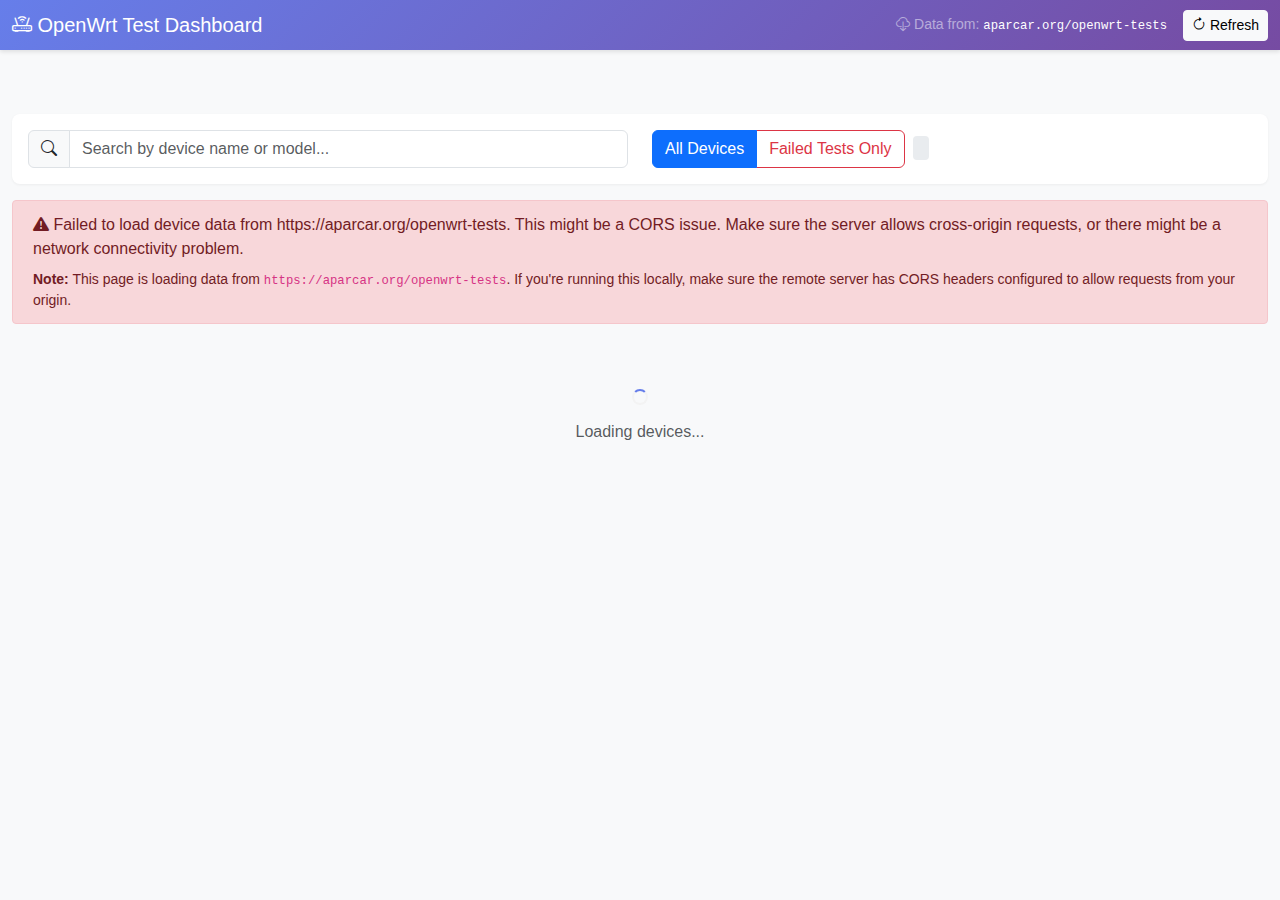
<file: index.html>
<!doctype html>
<html lang="en">
    <head>
        <meta charset="UTF-8" />
        <meta name="viewport" content="width=device-width, initial-scale=1.0" />
        <title>OpenWrt Test Dashboard - Remote Data</title>

        <!-- Bootstrap CSS -->
        <link
            href="https://cdn.jsdelivr.net/npm/bootstrap@5.3.0/dist/css/bootstrap.min.css"
            rel="stylesheet"
        />
        <!-- Bootstrap Icons -->
        <link
            rel="stylesheet"
            href="https://cdn.jsdelivr.net/npm/bootstrap-icons@1.11.0/font/bootstrap-icons.css"
        />

        <style>
            :root {
                --primary-gradient: linear-gradient(
                    135deg,
                    #667eea 0%,
                    #764ba2 100%
                );
                --success-gradient: linear-gradient(
                    135deg,
                    #84fab0 0%,
                    #8fd3f4 100%
                );
                --warning-gradient: linear-gradient(
                    135deg,
                    #fa709a 0%,
                    #fee140 100%
                );
                --danger-gradient: linear-gradient(
                    135deg,
                    #f093fb 0%,
                    #f5576c 100%
                );
            }

            body {
                background-color: #f8f9fa;
                font-family:
                    -apple-system, BlinkMacSystemFont, "Segoe UI", Roboto,
                    Oxygen, Ubuntu, Cantarell, sans-serif;
            }

            .navbar {
                background: var(--primary-gradient);
                box-shadow: 0 2px 4px rgba(0, 0, 0, 0.1);
            }

            .device-row {
                background: white;
                border: 1px solid #e9ecef;
                border-radius: 8px;
                margin-bottom: 8px;
                padding: 16px;
                transition: all 0.2s ease;
            }

            .device-row:hover {
                box-shadow: 0 2px 8px rgba(0, 0, 0, 0.08);
                transform: translateX(4px);
            }

            .device-row.status-pass {
                border-left: 4px solid #28a745;
            }

            .device-row.status-failures {
                border-left: 4px solid #dc3545;
            }

            .device-row.status-loading {
                border-left: 4px solid #6c757d;
            }

            .status-badge {
                font-size: 0.75rem;
                padding: 0.25rem 0.75rem;
                border-radius: 50px;
                font-weight: 600;
                text-transform: uppercase;
                letter-spacing: 0.5px;
            }

            .status-badge.pass {
                background-color: #d4edda;
                color: #155724;
            }

            .status-badge.failures {
                background-color: #f8d7da;
                color: #721c24;
            }

            .status-badge.loading {
                background-color: #e2e3e5;
                color: #383d41;
            }

            .test-indicator {
                width: 12px;
                height: 12px;
                border-radius: 50%;
                display: inline-block;
                margin-right: 0.25rem;
            }

            .test-indicator.passed {
                background-color: #28a745;
            }

            .test-indicator.skipped {
                background-color: #ffc107;
            }

            .test-indicator.failed {
                background-color: #dc3545;
            }

            .test-indicator.error {
                background-color: #dc3545;
            }

            .stats-card {
                border: none;
                border-radius: 12px;
                padding: 1.5rem;
                text-align: center;
                transition: all 0.3s ease;
            }

            .stats-card:hover {
                transform: translateY(-2px);
            }

            .stats-card.total {
                background: var(--primary-gradient);
                color: white;
            }

            .stats-card.passed {
                background: var(--success-gradient);
                color: white;
            }

            .stats-card.skipped {
                background: var(--warning-gradient);
                color: white;
            }

            .stats-card.failed {
                background: var(--danger-gradient);
                color: white;
            }

            .log-viewer {
                background-color: #1e1e1e;
                color: #d4d4d4;
                font-family: "Consolas", "Monaco", "Courier New", monospace;
                font-size: 0.875rem;
                line-height: 1.5;
                padding: 1rem;
                border-radius: 8px;
                max-height: 500px;
                overflow-y: auto;
                white-space: pre-wrap;
                word-wrap: break-word;
            }

            .loading-spinner {
                display: inline-block;
                width: 1rem;
                height: 1rem;
                border: 2px solid #f3f3f3;
                border-radius: 50%;
                border-top: 2px solid #667eea;
                animation: spin 1s linear infinite;
            }

            @keyframes spin {
                0% {
                    transform: rotate(0deg);
                }
                100% {
                    transform: rotate(360deg);
                }
            }

            .modal-content {
                border-radius: 12px;
                border: none;
            }

            .modal-header {
                background: var(--primary-gradient);
                color: white;
                border-radius: 12px 12px 0 0;
            }

            .test-results-table {
                font-size: 0.9rem;
            }

            .test-results-table td {
                vertical-align: middle;
            }

            .error-message {
                background-color: #f8d7da;
                border: 1px solid #f5c6cb;
                color: #721c24;
                padding: 0.75rem 1.25rem;
                border-radius: 0.25rem;
                margin-bottom: 1rem;
            }

            .btn-close-white {
                filter: brightness(0) invert(1);
            }

            .search-container {
                background: white;
                border-radius: 8px;
                padding: 1rem;
                margin-bottom: 1rem;
                box-shadow: 0 1px 3px rgba(0, 0, 0, 0.05);
            }

            .filter-badge {
                background-color: #e9ecef;
                color: #495057;
                padding: 0.25rem 0.5rem;
                border-radius: 4px;
                font-size: 0.875rem;
                margin-left: 0.5rem;
            }

            .device-info {
                flex: 1;
            }

            .firmware-version {
                background-color: #f8f9fa;
                padding: 0.25rem 0.5rem;
                border-radius: 4px;
                font-family: monospace;
                font-size: 0.875rem;
            }

            .firmware-version a {
                color: #0066cc;
                text-decoration: none;
                border-bottom: 1px dashed #0066cc;
            }

            .firmware-version a:hover {
                text-decoration: none;
                color: #0052a3;
                border-bottom-style: solid;
            }

            .device-stats {
                display: flex;
                gap: 1rem;
                align-items: center;
            }

            @media (max-width: 768px) {
                .device-row {
                    padding: 12px;
                }

                .device-stats {
                    flex-direction: column;
                    align-items: flex-start;
                    gap: 0.5rem;
                    margin-top: 0.5rem;
                }
            }
        </style>
    </head>
    <body>
        <!-- Navigation -->
        <nav class="navbar navbar-dark">
            <div class="container-fluid">
                <span class="navbar-brand mb-0 h1">
                    <i class="bi bi-router"></i> OpenWrt Test Dashboard
                </span>
                <div class="d-flex align-items-center gap-3">
                    <span class="text-white-50 small">
                        <i class="bi bi-cloud-download"></i> Data from:
                        <code class="text-white"
                            >aparcar.org/openwrt-tests</code
                        >
                    </span>
                    <button
                        class="btn btn-light btn-sm"
                        onclick="loadDevices()"
                    >
                        <i class="bi bi-arrow-clockwise"></i> Refresh
                    </button>
                </div>
            </div>
        </nav>

        <!-- Main Container -->
        <div class="container-fluid mt-4">
            <!-- Last Update Info -->
            <div class="row mb-3">
                <div class="col-12 text-center">
                    <small class="text-muted" id="last-update">
                        <!-- Last update time will be shown here -->
                    </small>
                </div>
            </div>

            <!-- Statistics Row -->
            <div class="row mb-4" id="stats-container">
                <!-- Stats will be loaded here -->
            </div>

            <!-- Search and Filter Container -->
            <div class="search-container">
                <div class="row align-items-center">
                    <div class="col-md-6">
                        <div class="input-group">
                            <span class="input-group-text">
                                <i class="bi bi-search"></i>
                            </span>
                            <input
                                type="text"
                                class="form-control"
                                id="searchInput"
                                placeholder="Search by device name or model..."
                                onkeyup="filterDevices()"
                            />
                        </div>
                    </div>
                    <div class="col-md-6 mt-2 mt-md-0">
                        <div class="btn-group" role="group">
                            <input
                                type="radio"
                                class="btn-check"
                                name="filterOptions"
                                id="filterAll"
                                value="all"
                                checked
                                onchange="filterDevices()"
                            />
                            <label
                                class="btn btn-outline-primary"
                                for="filterAll"
                            >
                                All Devices
                            </label>

                            <input
                                type="radio"
                                class="btn-check"
                                name="filterOptions"
                                id="filterFailed"
                                value="failed"
                                onchange="filterDevices()"
                            />
                            <label
                                class="btn btn-outline-danger"
                                for="filterFailed"
                            >
                                Failed Tests Only
                            </label>
                        </div>
                        <span class="filter-badge" id="filterCount">
                            <!-- Count will be shown here -->
                        </span>
                    </div>
                </div>
            </div>

            <!-- Error Container -->
            <div id="error-container"></div>

            <!-- Device List Container -->
            <div id="device-container">
                <div class="text-center py-5">
                    <div class="loading-spinner"></div>
                    <p class="mt-2 text-muted">Loading devices...</p>
                </div>
            </div>
        </div>

        <!-- Modal for device details -->
        <div
            class="modal fade"
            id="deviceModal"
            tabindex="-1"
            aria-hidden="true"
        >
            <div class="modal-dialog modal-xl">
                <div class="modal-content">
                    <div class="modal-header">
                        <h5 class="modal-title" id="modalTitle">
                            Device Details
                        </h5>
                        <button
                            type="button"
                            class="btn-close btn-close-white"
                            data-bs-dismiss="modal"
                            aria-label="Close"
                        ></button>
                    </div>
                    <div class="modal-body" id="modal-content">
                        <!-- Content will be loaded here -->
                    </div>
                </div>
            </div>
        </div>

        <!-- Bootstrap JS Bundle -->
        <script src="https://cdn.jsdelivr.net/npm/bootstrap@5.3.0/dist/js/bootstrap.bundle.min.js"></script>

        <script>
            // Configuration
            const BASE_URL = "https://aparcar.org/openwrt-tests";

            // Note: This page loads data from aparcar.org/openwrt-tests
            // The remote server must have appropriate CORS headers configured
            // to allow cross-origin requests from this domain

            // Global storage for device data
            let devicesData = [];
            let filteredDevices = [];

            // Load devices on page load
            document.addEventListener("DOMContentLoaded", function () {
                loadDevices();
            });

            async function loadDevices() {
                try {
                    // Clear error messages
                    document.getElementById("error-container").innerHTML = "";

                    // Show loading state
                    document.getElementById("device-container").innerHTML = `
                    <div class="text-center py-5">
                        <div class="loading-spinner"></div>
                        <p class="mt-2 text-muted">Loading devices...</p>
                    </div>
                `;

                    // Load devices.json from remote URL
                    const response = await fetch(`${BASE_URL}/devices.json`);
                    if (!response.ok) {
                        throw new Error(
                            `Failed to load devices.json: ${response.status} ${response.statusText}`,
                        );
                    }

                    devicesData = await response.json();

                    // Load data for each device
                    const devicePromises = devicesData.map(async (device) => {
                        try {
                            // Load report_{device}.xml from remote URL
                            const reportResponse = await fetch(
                                `${BASE_URL}/data/results-${device.device}/report.xml`,
                            );
                            if (!reportResponse.ok) {
                                console.warn(
                                    `Report not available for ${device.device}`,
                                );
                                device.report = null;
                                return device;
                            }
                            const reportText = await reportResponse.text();
                            device.report = parseTestReport(reportText);
                        } catch (error) {
                            console.error(
                                `Error loading data for ${device.device}:`,
                                error,
                            );
                            device.report = null;
                        }
                        return device;
                    });

                    await Promise.all(devicePromises);

                    // Update UI
                    updateStats();
                    filterDevices();
                    updateLastRefreshTime();
                } catch (error) {
                    console.error("Error loading devices:", error);
                    let errorMessage = `Failed to load device data from ${BASE_URL}. `;

                    if (error.message.includes("Failed to fetch")) {
                        errorMessage +=
                            "This might be a CORS issue. Make sure the server allows cross-origin requests, or there might be a network connectivity problem.";
                    } else {
                        errorMessage += `Error: ${error.message}`;
                    }

                    showError(errorMessage);
                }
            }

            function parseTestReport(xmlText) {
                const parser = new DOMParser();
                const xmlDoc = parser.parseFromString(xmlText, "text/xml");

                const testsuite = xmlDoc.querySelector("testsuite");
                if (!testsuite) {
                    return null;
                }

                const report = {
                    tests: parseInt(testsuite.getAttribute("tests") || "0"),
                    failures: parseInt(
                        testsuite.getAttribute("failures") || "0",
                    ),
                    errors: parseInt(testsuite.getAttribute("errors") || "0"),
                    skipped: parseInt(testsuite.getAttribute("skipped") || "0"),
                    time: parseFloat(testsuite.getAttribute("time") || "0"),
                    timestamp: testsuite.getAttribute("timestamp"),
                    testcases: [],
                };

                // Try to find firmware version in properties
                const properties = xmlDoc.querySelectorAll("property");
                properties.forEach((property) => {
                    if (property.getAttribute("name") === "firmware_version") {
                        report.firmware_version =
                            property.getAttribute("value");
                    }
                });

                // Calculate passed tests
                report.passed =
                    report.tests -
                    report.failures -
                    report.errors -
                    report.skipped;

                // Parse individual test cases
                const testcases = xmlDoc.querySelectorAll("testcase");
                testcases.forEach((testcase) => {
                    const tc = {
                        classname: testcase.getAttribute("classname"),
                        name: testcase.getAttribute("name"),
                        time: parseFloat(testcase.getAttribute("time") || "0"),
                        status: "passed",
                    };

                    if (testcase.querySelector("failure")) {
                        tc.status = "failed";
                        tc.message = testcase
                            .querySelector("failure")
                            .getAttribute("message");
                    } else if (testcase.querySelector("error")) {
                        tc.status = "error";
                        tc.message = testcase
                            .querySelector("error")
                            .getAttribute("message");
                    } else if (testcase.querySelector("skipped")) {
                        tc.status = "skipped";
                        tc.message = testcase
                            .querySelector("skipped")
                            .getAttribute("message");
                    }

                    report.testcases.push(tc);
                });

                return report;
            }

            function updateStats() {
                const stats = {
                    total: devicesData.length,
                    online: devicesData.filter((d) => d.status === "online")
                        .length,
                    totalTests: 0,
                    passed: 0,
                    failed: 0,
                    skipped: 0,
                };

                devicesData.forEach((device) => {
                    if (device.report) {
                        stats.totalTests += device.report.tests;
                        stats.passed += device.report.passed;
                        stats.failed +=
                            device.report.failures + device.report.errors;
                        stats.skipped += device.report.skipped;
                    }
                });

                document.getElementById("stats-container").innerHTML = `
                <div class="col-md-3 col-sm-6 mb-3">
                    <div class="card stats-card total">
                        <div class="card-body">
                            <div class="d-flex align-items-center justify-content-between">
                                <div>
                                    <h2 class="mb-0">${stats.total}</h2>
                                    <p class="mb-0 small">Total Devices</p>
                                </div>
                                <i class="bi bi-router-fill fs-1 opacity-50"></i>
                            </div>
                        </div>
                    </div>
                </div>
                <div class="col-md-3 col-sm-6 mb-3">
                    <div class="card stats-card passed">
                        <div class="card-body">
                            <div class="d-flex align-items-center justify-content-between">
                                <div>
                                    <h2 class="mb-0">${stats.passed}</h2>
                                    <p class="mb-0 small">Tests Passed</p>
                                </div>
                                <i class="bi bi-check-circle-fill fs-1 opacity-50"></i>
                            </div>
                        </div>
                    </div>
                </div>
                <div class="col-md-3 col-sm-6 mb-3">
                    <div class="card stats-card skipped">
                        <div class="card-body">
                            <div class="d-flex align-items-center justify-content-between">
                                <div>
                                    <h2 class="mb-0">${stats.skipped}</h2>
                                    <p class="mb-0 small">Tests Skipped</p>
                                </div>
                                <i class="bi bi-skip-forward-fill fs-1 opacity-50"></i>
                            </div>
                        </div>
                    </div>
                </div>
                <div class="col-md-3 col-sm-6 mb-3">
                    <div class="card stats-card failed">
                        <div class="card-body">
                            <div class="d-flex align-items-center justify-content-between">
                                <div>
                                    <h2 class="mb-0">${stats.failed}</h2>
                                    <p class="mb-0 small">Tests Failed</p>
                                </div>
                                <i class="bi bi-x-circle-fill fs-1 opacity-50"></i>
                            </div>
                        </div>
                    </div>
                </div>
            `;
            }

            function filterDevices() {
                const searchTerm = document
                    .getElementById("searchInput")
                    .value.toLowerCase();
                const filterType = document.querySelector(
                    'input[name="filterOptions"]:checked',
                ).value;

                filteredDevices = devicesData.filter((device) => {
                    // Search filter
                    const matchesSearch =
                        device.device.toLowerCase().includes(searchTerm) ||
                        (device.name &&
                            device.name.toLowerCase().includes(searchTerm));

                    // Failed tests filter
                    const matchesFilter =
                        filterType === "all" ||
                        (filterType === "failed" &&
                            device.report &&
                            (device.report.failures > 0 ||
                                device.report.errors > 0));

                    return matchesSearch && matchesFilter;
                });

                renderDevices();
                updateFilterCount();
            }

            function updateFilterCount() {
                const total = devicesData.length;
                const shown = filteredDevices.length;
                document.getElementById("filterCount").textContent =
                    `${shown} of ${total} devices`;
            }

            function renderDevices() {
                const container = document.getElementById("device-container");
                container.innerHTML = "";

                if (filteredDevices.length === 0) {
                    container.innerHTML = `
                        <div class="text-center py-5">
                            <i class="bi bi-inbox fs-1 text-muted"></i>
                            <p class="mt-2 text-muted">No devices match your filter criteria</p>
                        </div>
                    `;
                    return;
                }

                filteredDevices.forEach((device, index) => {
                    const deviceElement = createDeviceRow(
                        device,
                        devicesData.indexOf(device),
                    );
                    container.appendChild(deviceElement);
                });
            }

            function createDeviceRow(device, originalIndex) {
                const report = device.report;
                let statusClass = "loading";

                if (report) {
                    statusClass =
                        report.failures + report.errors == 0
                            ? "pass"
                            : "failures";
                }

                const row = document.createElement("div");
                row.className = `device-row status-${statusClass}`;

                let testSummary = "";
                if (report) {
                    testSummary = `
                        <div class="d-flex gap-3 align-items-center">
                            <span class="badge bg-light text-dark">
                                <span class="test-indicator passed"></span>
                                ${report.passed} passed
                            </span>
                            <span class="badge bg-light text-dark">
                                <span class="test-indicator failed"></span>
                                ${report.failures + report.errors} failed
                            </span>
                            <span class="badge bg-light text-dark">
                                <span class="test-indicator skipped"></span>
                                ${report.skipped} skipped
                            </span>
                            <span class="text-muted small">
                                <i class="bi bi-clock"></i> ${report.time.toFixed(2)}s
                            </span>
                        </div>
                        ${report.firmware_version ? `<div class="mt-1"><span class="firmware-version" title="Firmware version"><i class="bi bi-code-slash"></i> ${formatFirmwareVersion(report.firmware_version)} <i class="bi bi-box-arrow-up-right" style="font-size: 0.7rem; opacity: 0.7;"></i></span></div>` : ""}
                    `;
                } else {
                    testSummary = `
                        <div class="text-muted small">
                            <i class="bi bi-hourglass-split"></i> No test results available
                        </div>
                    `;
                }

                row.innerHTML = `
                    <div class="d-flex justify-content-between align-items-center flex-wrap">
                        <div class="device-info">
                            <div class="d-flex align-items-center gap-3 mb-2">
                                <h5 class="mb-0">${device.name || device.device}</h5>
                                <span class="status-badge ${statusClass}">
                                    ${statusClass === "loading" ? "No Data" : statusClass === "pass" ? "Passed" : "Failed"}
                                </span>
                            </div>
                            <div class="text-muted small mb-2">
                                Device: <code>${device.device}</code>
                                ${device.proxy ? ` • Proxy: ${device.proxy}` : ""}
                            </div>
                        </div>
                        <div class="device-stats">
                            ${testSummary}
                            <div class="d-flex gap-2">
                                <button class="btn btn-sm btn-outline-primary"
                                        onclick="showTestDetails(${originalIndex})"
                                        ${!report ? "disabled" : ""}>
                                    <i class="bi bi-list-check"></i> Details
                                </button>
                                <button class="btn btn-sm btn-outline-secondary"
                                        onclick="showBootLog(${originalIndex})">
                                    <i class="bi bi-terminal"></i> Boot Log
                                </button>
                            </div>
                        </div>
                    </div>
                `;

                return row;
            }

            async function showTestDetails(deviceIndex) {
                const device = devicesData[deviceIndex];
                const modal = new bootstrap.Modal(
                    document.getElementById("deviceModal"),
                );

                document.getElementById("modalTitle").textContent =
                    `Test Results - ${device.name || device.device}`;
                document.getElementById("modal-content").innerHTML =
                    '<div class="text-center"><div class="loading-spinner"></div></div>';

                modal.show();

                if (!device.report) {
                    document.getElementById("modal-content").innerHTML =
                        "<p>No test results available</p>";
                    return;
                }

                const report = device.report;
                let testRows = "";

                report.testcases.forEach((test) => {
                    const statusIcon = {
                        passed: '<span class="test-indicator passed"></span>',
                        failed: '<span class="test-indicator failed"></span>',
                        error: '<span class="test-indicator error"></span>',
                        skipped: '<span class="test-indicator skipped"></span>',
                    }[test.status];

                    const className = test.classname.split(".").pop();

                    testRows += `
                    <tr>
                        <td>${statusIcon} ${className}</td>
                        <td>${test.name}</td>
                        <td>${test.time.toFixed(3)}s</td>
                        <td>
                            <span class="badge bg-${test.status === "passed" ? "success" : test.status === "skipped" ? "warning" : "danger"}">
                                ${test.status}
                            </span>
                        </td>
                        <td>${test.message ? `<small class="text-muted">${escapeHtml(test.message)}</small>` : ""}</td>
                    </tr>
                `;
                });

                const content = `
                <div class="mb-4">
                    <h6>Summary</h6>
                    <div class="row">
                        <div class="col-md-3">
                            <strong>Total Tests:</strong> ${report.tests}
                        </div>
                        <div class="col-md-3">
                            <strong>Passed:</strong> <span class="text-success">${report.passed}</span>
                        </div>
                        <div class="col-md-3">
                            <strong>Failed:</strong> <span class="text-danger">${report.failures + report.errors}</span>
                        </div>
                        <div class="col-md-3">
                            <strong>Skipped:</strong> <span class="text-warning">${report.skipped}</span>
                        </div>
                    </div>
                    <div class="mt-2">
                        <strong>Duration:</strong> ${report.time.toFixed(2)} seconds
                    </div>
                    ${report.timestamp ? `<div><strong>Timestamp:</strong> ${new Date(report.timestamp).toLocaleString()}</div>` : ""}
                    ${report.firmware_version ? `<div><strong>Firmware Version:</strong> ${formatFirmwareVersion(report.firmware_version)}</div>` : ""}
                </div>

                <div class="table-responsive">
                    <table class="table table-sm test-results-table">
                        <thead>
                            <tr>
                                <th>Class</th>
                                <th>Test</th>
                                <th>Time</th>
                                <th>Status</th>
                                <th>Message</th>
                            </tr>
                        </thead>
                        <tbody>
                            ${testRows}
                        </tbody>
                    </table>
                </div>
            `;

                document.getElementById("modal-content").innerHTML = content;
            }

            async function showBootLog(deviceIndex) {
                const device = devicesData[deviceIndex];
                const modal = new bootstrap.Modal(
                    document.getElementById("deviceModal"),
                );

                document.getElementById("modalTitle").textContent =
                    `Boot Log - ${device.name || device.device}`;
                document.getElementById("modal-content").innerHTML =
                    '<div class="text-center"><div class="loading-spinner"></div></div>';

                modal.show();

                try {
                    const response = await fetch(
                        `${BASE_URL}/data/results-${device.device}/console_main`,
                    );

                    if (!response.ok) {
                        throw new Error(
                            `Failed to load boot log: ${response.status} ${response.statusText}`,
                        );
                    }

                    const logContent = await response.text();

                    document.getElementById("modal-content").innerHTML = `
                    <div class="d-flex justify-content-between align-items-center mb-3">
                        <span class="text-muted">Boot log from ${device.name || device.device} (${device.device})</span>
                        <button class="btn btn-sm btn-outline-secondary" onclick="copyToClipboard()">
                            <i class="bi bi-clipboard"></i> Copy
                        </button>
                    </div>
                    <div class="log-viewer" id="log-content">${escapeHtml(logContent)}</div>
                `;
                } catch (error) {
                    console.error("Error loading boot log:", error);
                    let errorMessage = "Failed to load boot log: ";

                    if (error.message.includes("Failed to fetch")) {
                        errorMessage +=
                            "Network or CORS error. The server might not allow cross-origin requests.";
                    } else {
                        errorMessage += error.message;
                    }

                    document.getElementById("modal-content").innerHTML = `
                    <div class="alert alert-danger">
                        ${errorMessage}
                    </div>
                `;
                }
            }

            function copyToClipboard() {
                const logContent =
                    document.getElementById("log-content").textContent;
                navigator.clipboard.writeText(logContent).then(() => {
                    // Show feedback
                    const button = event.target.closest("button");
                    const originalHtml = button.innerHTML;
                    button.innerHTML = '<i class="bi bi-check"></i> Copied!';
                    button.classList.add("btn-success");
                    button.classList.remove("btn-outline-secondary");

                    setTimeout(() => {
                        button.innerHTML = originalHtml;
                        button.classList.remove("btn-success");
                        button.classList.add("btn-outline-secondary");
                    }, 2000);
                });
            }

            function escapeHtml(text) {
                const div = document.createElement("div");
                div.textContent = text;
                return div.innerHTML;
            }

            function showError(message) {
                document.getElementById("error-container").innerHTML = `
                <div class="error-message">
                    <i class="bi bi-exclamation-triangle-fill"></i> ${message}
                    <div class="mt-2 small">
                        <strong>Note:</strong> This page is loading data from <code>${BASE_URL}</code>.
                        If you're running this locally, make sure the remote server has CORS headers configured to allow requests from your origin.
                    </div>
                </div>
            `;
            }

            function updateLastRefreshTime() {
                const now = new Date();
                const timeString = now.toLocaleTimeString();
                const dateString = now.toLocaleDateString();
                document.getElementById("last-update").innerHTML = `
                    <i class="bi bi-clock-history"></i> Last refreshed: ${dateString} at ${timeString}
                `;
            }

            function formatFirmwareVersion(version) {
                // Split version like "r28394-7f1005b906" into parts
                const parts = version.split("-");
                if (parts.length >= 2) {
                    const revision = parts[0];
                    const commitHash = parts[1];
                    return `${revision}-<a href="https://github.com/openwrt/openwrt/commit/${commitHash}" target="_blank" rel="noopener noreferrer" class="text-decoration-none" title="View commit ${commitHash} on GitHub">${commitHash}</a>`;
                }
                return version;
            }
        </script>
    </body>
</html>
</file>
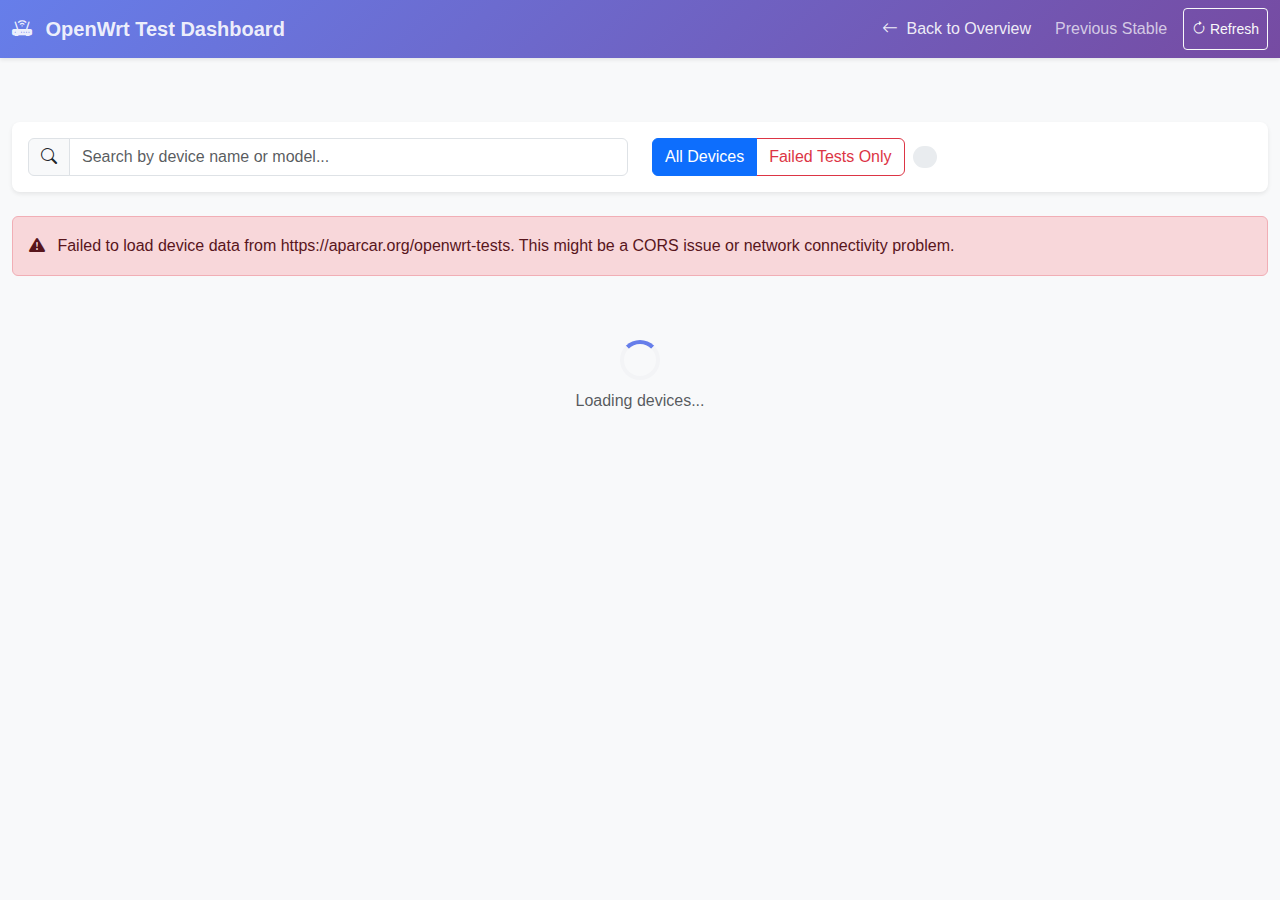
<file: oldstable/index.html>
<!doctype html>
<html lang="en">
    <head>
        <meta charset="UTF-8" />
        <meta name="viewport" content="width=device-width, initial-scale=1.0" />
        <title>OpenWrt Test Dashboard - Previous Stable</title>

        <!-- Bootstrap CSS -->
        <link
            href="https://cdn.jsdelivr.net/npm/bootstrap@5.3.0/dist/css/bootstrap.min.css"
            rel="stylesheet"
        />
        <!-- Bootstrap Icons -->
        <link
            rel="stylesheet"
            href="https://cdn.jsdelivr.net/npm/bootstrap-icons@1.11.0/font/bootstrap-icons.css"
        />

        <!-- Custom CSS -->
        <link rel="stylesheet" href="../css/styles.css" />
    </head>

    <body>
        <!-- Navigation -->
        <nav class="navbar navbar-expand-lg">
            <div class="container-fluid">
                <a class="navbar-brand fw-bold" href="../index.html">
                    <i class="bi bi-router-fill me-2"></i>
                    OpenWrt Test Dashboard
                </a>
                <div class="navbar-nav ms-auto">
                    <a href="../index.html" class="nav-link">
                        <i class="bi bi-arrow-left me-1"></i>
                        Back to Overview
                    </a>
                    <span class="navbar-text text-white-50 ms-3">
                        Previous Stable
                    </span>
                    <button
                        class="btn btn-outline-light btn-sm ms-3"
                        onclick="deviceManager.refresh()"
                        id="refreshBtn"
                    >
                        <i class="bi bi-arrow-clockwise"></i>
                        Refresh
                    </button>
                </div>
            </div>
        </nav>

        <!-- Main Container -->
        <div class="container-fluid mt-4">
            <!-- Last Update Info -->
            <div class="row mb-3">
                <div class="col-12 text-center">
                    <small class="text-muted" id="last-update">
                        <!-- Last update time will be shown here -->
                    </small>
                </div>
            </div>

            <!-- Statistics Row -->
            <div class="row mb-4" id="stats-container">
                <!-- Stats will be loaded here -->
            </div>

            <!-- Search and Filter Container -->
            <div class="search-container">
                <div class="row align-items-center">
                    <div class="col-md-6">
                        <div class="input-group">
                            <span class="input-group-text">
                                <i class="bi bi-search"></i>
                            </span>
                            <input
                                type="text"
                                class="form-control"
                                id="searchInput"
                                placeholder="Search by device name or model..."
                                onkeyup="handleSearch()"
                            />
                        </div>
                    </div>
                    <div class="col-md-6 mt-2 mt-md-0">
                        <div class="btn-group" role="group">
                            <input
                                type="radio"
                                class="btn-check"
                                name="filterOptions"
                                id="filterAll"
                                value="all"
                                checked
                                onchange="handleFilter()"
                            />
                            <label
                                class="btn btn-outline-primary"
                                for="filterAll"
                            >
                                All Devices
                            </label>

                            <input
                                type="radio"
                                class="btn-check"
                                name="filterOptions"
                                id="filterFailed"
                                value="failed"
                                onchange="handleFilter()"
                            />
                            <label
                                class="btn btn-outline-danger"
                                for="filterFailed"
                            >
                                Failed Tests Only
                            </label>
                        </div>
                        <span class="filter-badge" id="filterCount">
                            <!-- Count will be shown here -->
                        </span>
                    </div>
                </div>
            </div>

            <!-- Error Container -->
            <div id="error-container"></div>

            <!-- Device List Container -->
            <div id="device-container">
                <div class="text-center py-5">
                    <div class="loading-spinner"></div>
                    <p class="mt-2 text-muted">Loading devices...</p>
                </div>
            </div>
        </div>

        <!-- Modal for device details -->
        <div
            class="modal fade"
            id="deviceModal"
            tabindex="-1"
            aria-hidden="true"
        >
            <div class="modal-dialog modal-xl">
                <div class="modal-content">
                    <div class="modal-header">
                        <h5 class="modal-title" id="modalTitle">
                            Device Details
                        </h5>
                        <button
                            type="button"
                            class="btn-close btn-close-white"
                            data-bs-dismiss="modal"
                            aria-label="Close"
                        ></button>
                    </div>
                    <div class="modal-body" id="modal-content">
                        <!-- Content will be loaded here -->
                    </div>
                </div>
            </div>
        </div>

        <!-- Bootstrap JS Bundle -->
        <script src="https://cdn.jsdelivr.net/npm/bootstrap@5.3.0/dist/js/bootstrap.bundle.min.js"></script>

        <!-- Custom JavaScript -->
        <script src="../js/utils.js"></script>
        <script src="../js/devices.js"></script>

        <script>
            // Global device manager instance
            let deviceManager;

            // Debounced search handler
            const handleSearch = Utils.debounce(() => {
                const searchTerm = document.getElementById("searchInput").value;
                const filterType = document.querySelector(
                    'input[name="filterOptions"]:checked',
                ).value;
                deviceManager.filterDevices(searchTerm, filterType);
            }, 300);

            // Filter handler
            function handleFilter() {
                const searchTerm = document.getElementById("searchInput").value;
                const filterType = document.querySelector(
                    'input[name="filterOptions"]:checked',
                ).value;
                deviceManager.filterDevices(searchTerm, filterType);
            }

            // Initialize the application
            document.addEventListener("DOMContentLoaded", function () {
                // Create device manager instance for oldstable version
                deviceManager = new DeviceManager(CONFIG.BASE_URL, "oldstable");

                // Load devices
                deviceManager.loadDevices().catch((error) => {
                    console.error("Failed to load devices:", error);
                });

                // Set up auto-refresh
                setInterval(() => {
                    deviceManager.refresh().catch((error) => {
                        console.warn("Auto-refresh failed:", error);
                    });
                }, CONFIG.REFRESH_INTERVAL);

                // Handle browser back/forward buttons
                window.addEventListener("popstate", function (event) {
                    const params = Utils.getUrlParams();
                    if (params.search) {
                        document.getElementById("searchInput").value =
                            params.search;
                    }
                    if (params.filter) {
                        const filterRadio = document.getElementById(
                            `filter${params.filter.charAt(0).toUpperCase() + params.filter.slice(1)}`,
                        );
                        if (filterRadio) {
                            filterRadio.checked = true;
                        }
                    }
                    handleFilter();
                });

                // Update URL when filtering/searching
                const originalFilterDevices =
                    deviceManager.filterDevices.bind(deviceManager);
                deviceManager.filterDevices = function (
                    searchTerm,
                    filterType,
                ) {
                    originalFilterDevices(searchTerm, filterType);
                    Utils.updateUrl({
                        search: searchTerm || null,
                        filter: filterType === "all" ? null : filterType,
                    });
                };

                // Initialize from URL parameters
                const params = Utils.getUrlParams();
                if (params.search) {
                    document.getElementById("searchInput").value =
                        params.search;
                }
                if (params.filter) {
                    const filterRadio = document.getElementById(
                        `filter${params.filter.charAt(0).toUpperCase() + params.filter.slice(1)}`,
                    );
                    if (filterRadio) {
                        filterRadio.checked = true;
                    }
                }
            });

            // Keyboard shortcuts
            document.addEventListener("keydown", function (event) {
                // Ctrl/Cmd + K to focus search
                if ((event.ctrlKey || event.metaKey) && event.key === "k") {
                    event.preventDefault();
                    document.getElementById("searchInput").focus();
                }

                // F5 or Ctrl/Cmd + R to refresh
                if (
                    event.key === "F5" ||
                    ((event.ctrlKey || event.metaKey) && event.key === "r")
                ) {
                    event.preventDefault();
                    deviceManager.refresh();
                }

                // Escape to clear search
                if (event.key === "Escape") {
                    const searchInput = document.getElementById("searchInput");
                    if (document.activeElement === searchInput) {
                        searchInput.value = "";
                        handleSearch();
                        searchInput.blur();
                    }
                }
            });
        </script>
    </body>
</html>
</file>
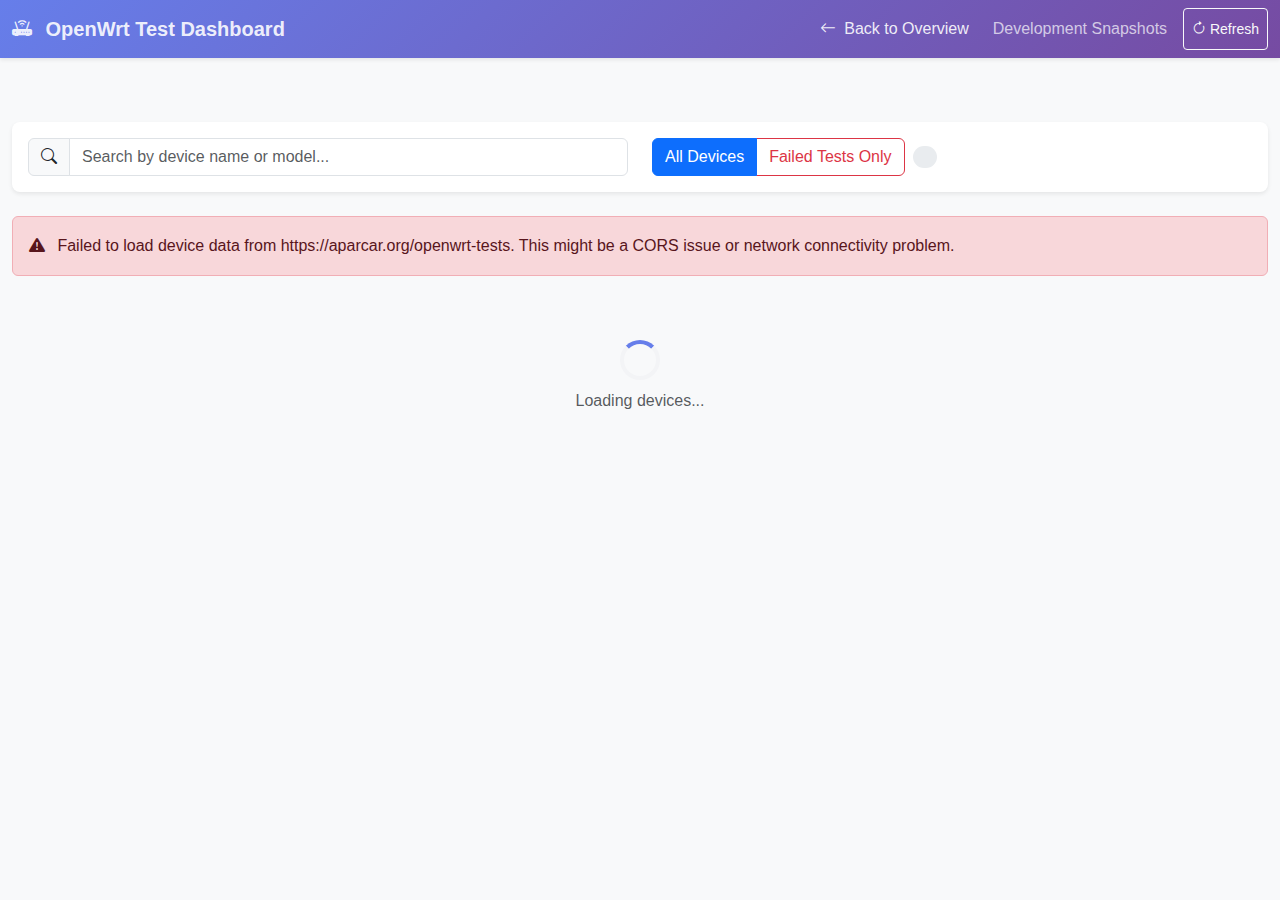
<file: snapshot/index.html>
<!doctype html>
<html lang="en">
    <head>
        <meta charset="UTF-8" />
        <meta name="viewport" content="width=device-width, initial-scale=1.0" />
        <title>OpenWrt Test Dashboard - Development Snapshots</title>

        <!-- Bootstrap CSS -->
        <link
            href="https://cdn.jsdelivr.net/npm/bootstrap@5.3.0/dist/css/bootstrap.min.css"
            rel="stylesheet"
        />
        <!-- Bootstrap Icons -->
        <link
            rel="stylesheet"
            href="https://cdn.jsdelivr.net/npm/bootstrap-icons@1.11.0/font/bootstrap-icons.css"
        />

        <!-- Custom CSS -->
        <link rel="stylesheet" href="../css/styles.css" />
    </head>

    <body>
        <!-- Navigation -->
        <nav class="navbar navbar-expand-lg">
            <div class="container-fluid">
                <a class="navbar-brand fw-bold" href="../index.html">
                    <i class="bi bi-router-fill me-2"></i>
                    OpenWrt Test Dashboard
                </a>
                <div class="navbar-nav ms-auto">
                    <a href="../index.html" class="nav-link">
                        <i class="bi bi-arrow-left me-1"></i>
                        Back to Overview
                    </a>
                    <span class="navbar-text text-white-50 ms-3">
                        Development Snapshots
                    </span>
                    <button
                        class="btn btn-outline-light btn-sm ms-3"
                        onclick="deviceManager.refresh()"
                        id="refreshBtn"
                    >
                        <i class="bi bi-arrow-clockwise"></i>
                        Refresh
                    </button>
                </div>
            </div>
        </nav>

        <!-- Main Container -->
        <div class="container-fluid mt-4">
            <!-- Last Update Info -->
            <div class="row mb-3">
                <div class="col-12 text-center">
                    <small class="text-muted" id="last-update">
                        <!-- Last update time will be shown here -->
                    </small>
                </div>
            </div>

            <!-- Statistics Row -->
            <div class="row mb-4" id="stats-container">
                <!-- Stats will be loaded here -->
            </div>

            <!-- Search and Filter Container -->
            <div class="search-container">
                <div class="row align-items-center">
                    <div class="col-md-6">
                        <div class="input-group">
                            <span class="input-group-text">
                                <i class="bi bi-search"></i>
                            </span>
                            <input
                                type="text"
                                class="form-control"
                                id="searchInput"
                                placeholder="Search by device name or model..."
                                onkeyup="handleSearch()"
                            />
                        </div>
                    </div>
                    <div class="col-md-6 mt-2 mt-md-0">
                        <div class="btn-group" role="group">
                            <input
                                type="radio"
                                class="btn-check"
                                name="filterOptions"
                                id="filterAll"
                                value="all"
                                checked
                                onchange="handleFilter()"
                            />
                            <label
                                class="btn btn-outline-primary"
                                for="filterAll"
                            >
                                All Devices
                            </label>

                            <input
                                type="radio"
                                class="btn-check"
                                name="filterOptions"
                                id="filterFailed"
                                value="failed"
                                onchange="handleFilter()"
                            />
                            <label
                                class="btn btn-outline-danger"
                                for="filterFailed"
                            >
                                Failed Tests Only
                            </label>
                        </div>
                        <span class="filter-badge" id="filterCount">
                            <!-- Count will be shown here -->
                        </span>
                    </div>
                </div>
            </div>

            <!-- Error Container -->
            <div id="error-container"></div>

            <!-- Device List Container -->
            <div id="device-container">
                <div class="text-center py-5">
                    <div class="loading-spinner"></div>
                    <p class="mt-2 text-muted">Loading devices...</p>
                </div>
            </div>
        </div>

        <!-- Modal for device details -->
        <div
            class="modal fade"
            id="deviceModal"
            tabindex="-1"
            aria-hidden="true"
        >
            <div class="modal-dialog modal-xl">
                <div class="modal-content">
                    <div class="modal-header">
                        <h5 class="modal-title" id="modalTitle">
                            Device Details
                        </h5>
                        <button
                            type="button"
                            class="btn-close btn-close-white"
                            data-bs-dismiss="modal"
                            aria-label="Close"
                        ></button>
                    </div>
                    <div class="modal-body" id="modal-content">
                        <!-- Content will be loaded here -->
                    </div>
                </div>
            </div>
        </div>

        <!-- Bootstrap JS Bundle -->
        <script src="https://cdn.jsdelivr.net/npm/bootstrap@5.3.0/dist/js/bootstrap.bundle.min.js"></script>

        <!-- Custom JavaScript -->
        <script src="../js/utils.js"></script>
        <script src="../js/devices.js"></script>

        <script>
            // Global device manager instance
            let deviceManager;

            // Debounced search handler
            const handleSearch = Utils.debounce(() => {
                const searchTerm = document.getElementById("searchInput").value;
                const filterType = document.querySelector(
                    'input[name="filterOptions"]:checked',
                ).value;
                deviceManager.filterDevices(searchTerm, filterType);
            }, 300);

            // Filter handler
            function handleFilter() {
                const searchTerm = document.getElementById("searchInput").value;
                const filterType = document.querySelector(
                    'input[name="filterOptions"]:checked',
                ).value;
                deviceManager.filterDevices(searchTerm, filterType);
            }

            // Initialize the application
            document.addEventListener("DOMContentLoaded", function () {
                // Create device manager instance for snapshot version
                deviceManager = new DeviceManager(CONFIG.BASE_URL, "snapshot");

                // Load devices
                deviceManager.loadDevices().catch((error) => {
                    console.error("Failed to load devices:", error);
                });

                // Set up auto-refresh
                setInterval(() => {
                    deviceManager.refresh().catch((error) => {
                        console.warn("Auto-refresh failed:", error);
                    });
                }, CONFIG.REFRESH_INTERVAL);

                // Handle browser back/forward buttons
                window.addEventListener("popstate", function (event) {
                    const params = Utils.getUrlParams();
                    if (params.search) {
                        document.getElementById("searchInput").value =
                            params.search;
                    }
                    if (params.filter) {
                        const filterRadio = document.getElementById(
                            `filter${params.filter.charAt(0).toUpperCase() + params.filter.slice(1)}`,
                        );
                        if (filterRadio) {
                            filterRadio.checked = true;
                        }
                    }
                    handleFilter();
                });

                // Update URL when filtering/searching
                const originalFilterDevices =
                    deviceManager.filterDevices.bind(deviceManager);
                deviceManager.filterDevices = function (
                    searchTerm,
                    filterType,
                ) {
                    originalFilterDevices(searchTerm, filterType);
                    Utils.updateUrl({
                        search: searchTerm || null,
                        filter: filterType === "all" ? null : filterType,
                    });
                };

                // Initialize from URL parameters
                const params = Utils.getUrlParams();
                if (params.search) {
                    document.getElementById("searchInput").value =
                        params.search;
                }
                if (params.filter) {
                    const filterRadio = document.getElementById(
                        `filter${params.filter.charAt(0).toUpperCase() + params.filter.slice(1)}`,
                    );
                    if (filterRadio) {
                        filterRadio.checked = true;
                    }
                }
            });

            // Keyboard shortcuts
            document.addEventListener("keydown", function (event) {
                // Ctrl/Cmd + K to focus search
                if ((event.ctrlKey || event.metaKey) && event.key === "k") {
                    event.preventDefault();
                    document.getElementById("searchInput").focus();
                }

                // F5 or Ctrl/Cmd + R to refresh
                if (
                    event.key === "F5" ||
                    ((event.ctrlKey || event.metaKey) && event.key === "r")
                ) {
                    event.preventDefault();
                    deviceManager.refresh();
                }

                // Escape to clear search
                if (event.key === "Escape") {
                    const searchInput = document.getElementById("searchInput");
                    if (document.activeElement === searchInput) {
                        searchInput.value = "";
                        handleSearch();
                        searchInput.blur();
                    }
                }
            });
        </script>
    </body>
</html>
</file>
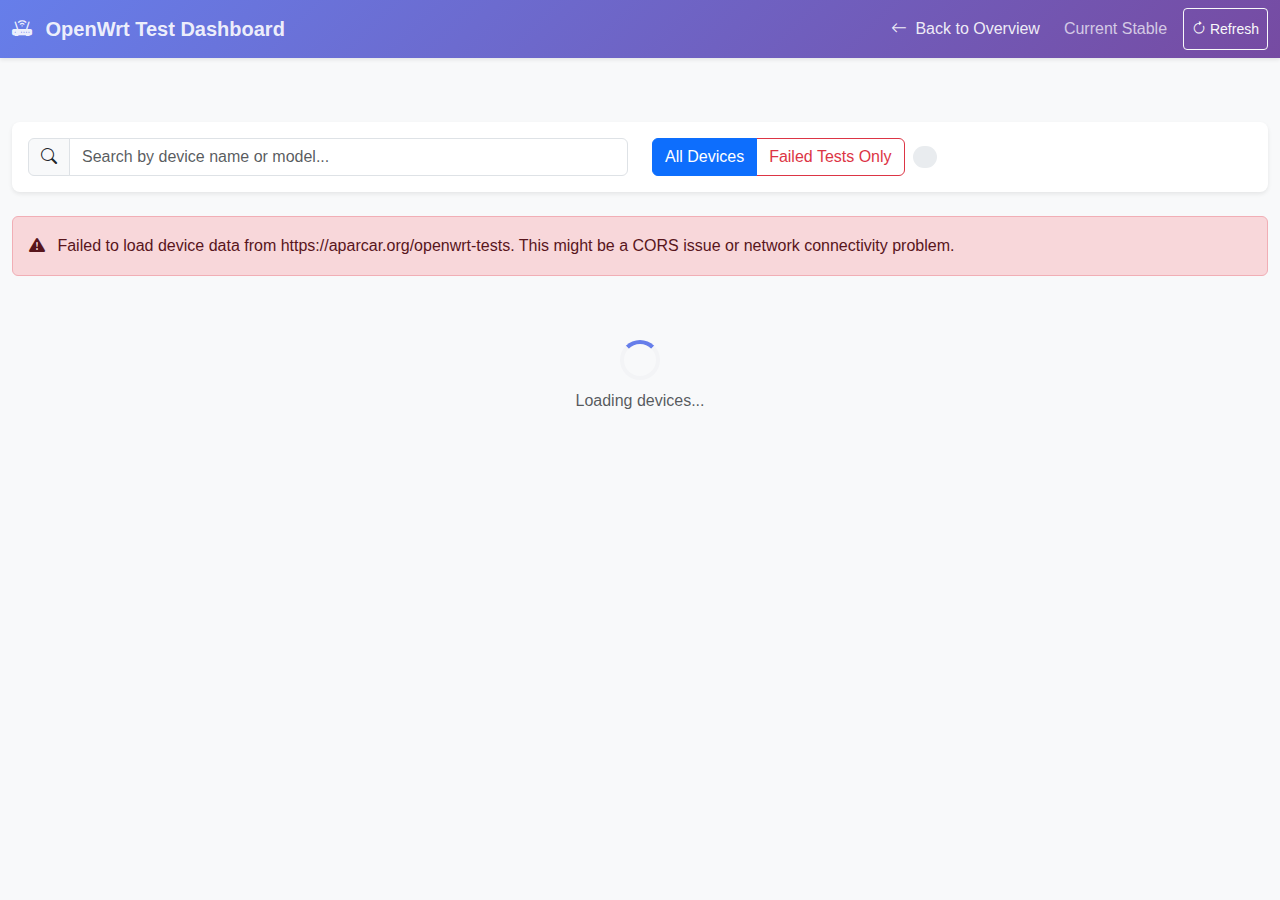
<file: stable/index.html>
<!doctype html>
<html lang="en">
    <head>
        <meta charset="UTF-8" />
        <meta name="viewport" content="width=device-width, initial-scale=1.0" />
        <title>OpenWrt Test Dashboard - Current Stable</title>

        <!-- Bootstrap CSS -->
        <link
            href="https://cdn.jsdelivr.net/npm/bootstrap@5.3.0/dist/css/bootstrap.min.css"
            rel="stylesheet"
        />
        <!-- Bootstrap Icons -->
        <link
            rel="stylesheet"
            href="https://cdn.jsdelivr.net/npm/bootstrap-icons@1.11.0/font/bootstrap-icons.css"
        />

        <!-- Custom CSS -->
        <link rel="stylesheet" href="../css/styles.css" />
    </head>

    <body>
        <!-- Navigation -->
        <nav class="navbar navbar-expand-lg">
            <div class="container-fluid">
                <a class="navbar-brand fw-bold" href="../index.html">
                    <i class="bi bi-router-fill me-2"></i>
                    OpenWrt Test Dashboard
                </a>
                <div class="navbar-nav ms-auto">
                    <a href="../index.html" class="nav-link">
                        <i class="bi bi-arrow-left me-1"></i>
                        Back to Overview
                    </a>
                    <span class="navbar-text text-white-50 ms-3">
                        Current Stable
                    </span>
                    <button
                        class="btn btn-outline-light btn-sm ms-3"
                        onclick="deviceManager.refresh()"
                        id="refreshBtn"
                    >
                        <i class="bi bi-arrow-clockwise"></i>
                        Refresh
                    </button>
                </div>
            </div>
        </nav>

        <!-- Main Container -->
        <div class="container-fluid mt-4">
            <!-- Last Update Info -->
            <div class="row mb-3">
                <div class="col-12 text-center">
                    <small class="text-muted" id="last-update">
                        <!-- Last update time will be shown here -->
                    </small>
                </div>
            </div>

            <!-- Statistics Row -->
            <div class="row mb-4" id="stats-container">
                <!-- Stats will be loaded here -->
            </div>

            <!-- Search and Filter Container -->
            <div class="search-container">
                <div class="row align-items-center">
                    <div class="col-md-6">
                        <div class="input-group">
                            <span class="input-group-text">
                                <i class="bi bi-search"></i>
                            </span>
                            <input
                                type="text"
                                class="form-control"
                                id="searchInput"
                                placeholder="Search by device name or model..."
                                onkeyup="handleSearch()"
                            />
                        </div>
                    </div>
                    <div class="col-md-6 mt-2 mt-md-0">
                        <div class="btn-group" role="group">
                            <input
                                type="radio"
                                class="btn-check"
                                name="filterOptions"
                                id="filterAll"
                                value="all"
                                checked
                                onchange="handleFilter()"
                            />
                            <label
                                class="btn btn-outline-primary"
                                for="filterAll"
                            >
                                All Devices
                            </label>

                            <input
                                type="radio"
                                class="btn-check"
                                name="filterOptions"
                                id="filterFailed"
                                value="failed"
                                onchange="handleFilter()"
                            />
                            <label
                                class="btn btn-outline-danger"
                                for="filterFailed"
                            >
                                Failed Tests Only
                            </label>
                        </div>
                        <span class="filter-badge" id="filterCount">
                            <!-- Count will be shown here -->
                        </span>
                    </div>
                </div>
            </div>

            <!-- Error Container -->
            <div id="error-container"></div>

            <!-- Device List Container -->
            <div id="device-container">
                <div class="text-center py-5">
                    <div class="loading-spinner"></div>
                    <p class="mt-2 text-muted">Loading devices...</p>
                </div>
            </div>
        </div>

        <!-- Modal for device details -->
        <div
            class="modal fade"
            id="deviceModal"
            tabindex="-1"
            aria-hidden="true"
        >
            <div class="modal-dialog modal-xl">
                <div class="modal-content">
                    <div class="modal-header">
                        <h5 class="modal-title" id="modalTitle">
                            Device Details
                        </h5>
                        <button
                            type="button"
                            class="btn-close btn-close-white"
                            data-bs-dismiss="modal"
                            aria-label="Close"
                        ></button>
                    </div>
                    <div class="modal-body" id="modal-content">
                        <!-- Content will be loaded here -->
                    </div>
                </div>
            </div>
        </div>

        <!-- Bootstrap JS Bundle -->
        <script src="https://cdn.jsdelivr.net/npm/bootstrap@5.3.0/dist/js/bootstrap.bundle.min.js"></script>

        <!-- Custom JavaScript -->
        <script src="../js/utils.js"></script>
        <script src="../js/devices.js"></script>

        <script>
            // Global device manager instance
            let deviceManager;

            // Debounced search handler
            const handleSearch = Utils.debounce(() => {
                const searchTerm = document.getElementById("searchInput").value;
                const filterType = document.querySelector(
                    'input[name="filterOptions"]:checked',
                ).value;
                deviceManager.filterDevices(searchTerm, filterType);
            }, 300);

            // Filter handler
            function handleFilter() {
                const searchTerm = document.getElementById("searchInput").value;
                const filterType = document.querySelector(
                    'input[name="filterOptions"]:checked',
                ).value;
                deviceManager.filterDevices(searchTerm, filterType);
            }

            // Initialize the application
            document.addEventListener("DOMContentLoaded", function () {
                // Create device manager instance for stable version
                deviceManager = new DeviceManager(CONFIG.BASE_URL, "stable");

                // Load devices
                deviceManager.loadDevices().catch((error) => {
                    console.error("Failed to load devices:", error);
                });

                // Set up auto-refresh
                setInterval(() => {
                    deviceManager.refresh().catch((error) => {
                        console.warn("Auto-refresh failed:", error);
                    });
                }, CONFIG.REFRESH_INTERVAL);

                // Handle browser back/forward buttons
                window.addEventListener("popstate", function (event) {
                    const params = Utils.getUrlParams();
                    if (params.search) {
                        document.getElementById("searchInput").value =
                            params.search;
                    }
                    if (params.filter) {
                        const filterRadio = document.getElementById(
                            `filter${params.filter.charAt(0).toUpperCase() + params.filter.slice(1)}`,
                        );
                        if (filterRadio) {
                            filterRadio.checked = true;
                        }
                    }
                    handleFilter();
                });

                // Update URL when filtering/searching
                const originalFilterDevices =
                    deviceManager.filterDevices.bind(deviceManager);
                deviceManager.filterDevices = function (
                    searchTerm,
                    filterType,
                ) {
                    originalFilterDevices(searchTerm, filterType);
                    Utils.updateUrl({
                        search: searchTerm || null,
                        filter: filterType === "all" ? null : filterType,
                    });
                };

                // Initialize from URL parameters
                const params = Utils.getUrlParams();
                if (params.search) {
                    document.getElementById("searchInput").value =
                        params.search;
                }
                if (params.filter) {
                    const filterRadio = document.getElementById(
                        `filter${params.filter.charAt(0).toUpperCase() + params.filter.slice(1)}`,
                    );
                    if (filterRadio) {
                        filterRadio.checked = true;
                    }
                }
            });

            // Keyboard shortcuts
            document.addEventListener("keydown", function (event) {
                // Ctrl/Cmd + K to focus search
                if ((event.ctrlKey || event.metaKey) && event.key === "k") {
                    event.preventDefault();
                    document.getElementById("searchInput").focus();
                }

                // F5 or Ctrl/Cmd + R to refresh
                if (
                    event.key === "F5" ||
                    ((event.ctrlKey || event.metaKey) && event.key === "r")
                ) {
                    event.preventDefault();
                    deviceManager.refresh();
                }

                // Escape to clear search
                if (event.key === "Escape") {
                    const searchInput = document.getElementById("searchInput");
                    if (document.activeElement === searchInput) {
                        searchInput.value = "";
                        handleSearch();
                        searchInput.blur();
                    }
                }
            });
        </script>
    </body>
</html>
</file>
<file: css/styles.css>
/* Shared CSS styles for OpenWrt Test Dashboard */

:root {
    --primary-gradient: linear-gradient(135deg, #667eea 0%, #764ba2 100%);
    --success-gradient: linear-gradient(135deg, #84fab0 0%, #8fd3f4 100%);
    --warning-gradient: linear-gradient(135deg, #fa709a 0%, #fee140 100%);
    --danger-gradient: linear-gradient(135deg, #f093fb 0%, #f5576c 100%);
    --shadow-sm: 0 2px 4px rgba(0, 0, 0, 0.08);
    --shadow-md: 0 4px 12px rgba(0, 0, 0, 0.1);
    --shadow-lg: 0 8px 25px rgba(0, 0, 0, 0.15);
    --border-radius: 8px;
    --border-radius-lg: 12px;
    --transition: all 0.2s ease;
}

body {
    background-color: #f8f9fa;
    font-family: -apple-system, BlinkMacSystemFont, "Segoe UI", Roboto, Oxygen, Ubuntu, Cantarell, sans-serif;
    line-height: 1.6;
}

/* Navigation */
.navbar {
    background: var(--primary-gradient);
    box-shadow: var(--shadow-sm);
}

.navbar a {
    color: rgba(255, 255, 255, 0.9);
    text-decoration: none;
    transition: var(--transition);
}

.navbar a:hover {
    color: white;
    text-decoration: none;
}

.navbar .text-white-50 {
    color: rgba(255, 255, 255, 0.7) !important;
}

/* Device rows */
.device-row {
    background: white;
    border: 1px solid #e9ecef;
    border-radius: var(--border-radius);
    margin-bottom: 8px;
    padding: 16px;
    transition: var(--transition);
}

.device-row:hover {
    box-shadow: var(--shadow-md);
    transform: translateX(4px);
}

.device-row.status-pass {
    border-left: 4px solid #28a745;
}

.device-row.status-failures {
    border-left: 4px solid #dc3545;
}

.device-row.status-loading {
    border-left: 4px solid #6c757d;
}

/* Status badges */
.status-badge {
    font-size: 0.75rem;
    padding: 0.25rem 0.75rem;
    border-radius: 50px;
    font-weight: 600;
    text-transform: uppercase;
    letter-spacing: 0.5px;
}

.status-badge.pass {
    background: var(--success-gradient);
    color: white;
}

.status-badge.failures {
    background: var(--danger-gradient);
    color: white;
}

.status-badge.loading {
    background: #6c757d;
    color: white;
}

/* Test indicators */
.test-indicator {
    display: inline-block;
    padding: 2px 8px;
    border-radius: 12px;
    font-size: 0.7rem;
    font-weight: 600;
    margin-right: 4px;
}

.test-indicator.passed {
    background-color: #d4edda;
    color: #155724;
}

.test-indicator.skipped {
    background-color: #fff3cd;
    color: #856404;
}

.test-indicator.failed {
    background-color: #f8d7da;
    color: #721c24;
}

.test-indicator.error {
    background-color: #f5c6cb;
    color: #721c24;
}

/* Statistics cards */
.stats-card {
    border: none;
    border-radius: var(--border-radius);
    transition: var(--transition);
    overflow: hidden;
}

.stats-card:hover {
    transform: translateY(-2px);
    box-shadow: var(--shadow-md);
}

.stats-card.total {
    background: var(--primary-gradient);
    color: white;
}

.stats-card.passed {
    background: var(--success-gradient);
    color: white;
}

.stats-card.skipped {
    background: var(--warning-gradient);
    color: white;
}

.stats-card.failed {
    background: var(--danger-gradient);
    color: white;
}

/* Log viewer */
.log-viewer {
    background-color: #1e1e1e;
    color: #d4d4d4;
    border-radius: var(--border-radius);
    padding: 1rem;
    max-height: 500px;
    overflow-y: auto;
    font-family: 'Monaco', 'Menlo', 'Ubuntu Mono', monospace;
    font-size: 0.875rem;
    line-height: 1.4;
}

.log-viewer pre {
    margin: 0;
    white-space: pre-wrap;
    word-wrap: break-word;
}

/* Loading spinner */
.loading-spinner {
    border: 4px solid #f3f4f6;
    border-top: 4px solid #667eea;
    border-radius: 50%;
    width: 40px;
    height: 40px;
    animation: spin 1s linear infinite;
    margin: 0 auto;
}

@keyframes spin {
    0% { transform: rotate(0deg); }
    100% { transform: rotate(360deg); }
}

/* Modal customizations */
.modal-content {
    border: none;
    border-radius: var(--border-radius-lg);
    box-shadow: var(--shadow-lg);
}

.modal-header {
    background: var(--primary-gradient);
    color: white;
    border-radius: var(--border-radius-lg) var(--border-radius-lg) 0 0;
}

/* Test results table */
.test-results-table {
    font-size: 0.875rem;
}

.test-results-table td {
    vertical-align: middle;
}

/* Error message */
.error-message {
    text-align: center;
    padding: 2rem;
    color: #dc3545;
}

.error-message i {
    font-size: 3rem;
    margin-bottom: 1rem;
}

/* Button customizations */
.btn-close-white {
    filter: invert(1) grayscale(100%) brightness(200%);
}

/* Search container */
.search-container {
    background: white;
    border-radius: var(--border-radius);
    padding: 1rem;
    margin-bottom: 1.5rem;
    box-shadow: var(--shadow-sm);
}

/* Filter badge */
.filter-badge {
    background-color: #e9ecef;
    color: #495057;
    padding: 0.25rem 0.75rem;
    border-radius: 50px;
    font-size: 0.75rem;
    font-weight: 500;
    margin-left: 0.5rem;
}

/* Test message */
.test-message {
    max-width: 300px;
    overflow-wrap: break-word;
}

.test-message.has-ansi {
    font-family: 'Monaco', 'Menlo', 'Ubuntu Mono', monospace;
    font-size: 0.8rem;
    background-color: #f8f9fa;
    padding: 0.25rem;
    border-radius: 4px;
}

/* Device info */
.device-info {
    font-size: 0.875rem;
}

/* Firmware version */
.firmware-version {
    font-family: 'Monaco', 'Menlo', 'Ubuntu Mono', monospace;
    font-size: 0.8rem;
    background-color: #f8f9fa;
    padding: 0.125rem 0.25rem;
    border-radius: 4px;
}

.firmware-version a {
    color: #007bff;
    text-decoration: none;
}

.firmware-version a:hover {
    color: #0056b3;
    text-decoration: underline;
}

/* ANSI color codes */
.ansi-black { color: #000000; }
.ansi-red { color: #cd3131; }
.ansi-green { color: #0dbc79; }
.ansi-yellow { color: #e5e510; }
.ansi-blue { color: #2472c8; }
.ansi-magenta { color: #bc3fbc; }
.ansi-cyan { color: #11a8cd; }
.ansi-white { color: #e5e5e5; }
.ansi-bright-black { color: #666666; }
.ansi-bright-red { color: #f14c4c; }
.ansi-bright-green { color: #23d18b; }
.ansi-bright-yellow { color: #f5f543; }
.ansi-bright-blue { color: #3b8eea; }
.ansi-bright-magenta { color: #d670d6; }
.ansi-bright-cyan { color: #29b8db; }
.ansi-bright-white { color: #e5e5e5; }
.ansi-bold { font-weight: bold; }
.ansi-italic { font-style: italic; }
.ansi-underline { text-decoration: underline; }

/* Device stats */
.device-stats {
    font-size: 0.875rem;
    line-height: 1.4;
}

/* Version cards (for overview page) */
.version-card {
    background: white;
    border: 1px solid #e9ecef;
    border-radius: var(--border-radius-lg);
    padding: 24px;
    transition: all 0.3s ease;
    text-decoration: none;
    color: inherit;
    display: block;
    height: 100%;
}

.version-card:hover {
    transform: translateY(-4px);
    box-shadow: var(--shadow-lg);
    text-decoration: none;
    color: inherit;
}

.version-icon {
    width: 60px;
    height: 60px;
    border-radius: var(--border-radius-lg);
    display: flex;
    align-items: center;
    justify-content: center;
    margin-bottom: 16px;
    font-size: 24px;
    color: white;
}

.version-icon.snapshot {
    background: var(--warning-gradient);
}

.version-icon.stable {
    background: var(--success-gradient);
}

.version-icon.oldstable {
    background: var(--primary-gradient);
}

.version-title {
    font-size: 1.25rem;
    font-weight: 600;
    margin-bottom: 8px;
    color: #212529;
}

.version-description {
    color: #6c757d;
    margin-bottom: 0;
    line-height: 1.5;
}

/* Hero section */
.hero-section {
    background: var(--primary-gradient);
    color: white;
    padding: 4rem 0;
    margin-bottom: 3rem;
}

.hero-title {
    font-size: 3rem;
    font-weight: 700;
    margin-bottom: 1rem;
}

.hero-subtitle {
    font-size: 1.25rem;
    opacity: 0.9;
    margin-bottom: 0;
}

/* Responsive design */
@media (max-width: 768px) {
    .device-row {
        padding: 12px;
    }

    .device-stats {
        margin-top: 8px;
        font-size: 0.8rem;
    }

    .hero-title {
        font-size: 2rem;
    }

    .hero-subtitle {
        font-size: 1rem;
    }

    .search-container {
        padding: 0.75rem;
    }

    .version-card {
        padding: 20px;
    }

    .version-icon {
        width: 50px;
        height: 50px;
        font-size: 20px;
    }
}

/* Utility classes */
.text-gradient-primary {
    background: var(--primary-gradient);
    -webkit-background-clip: text;
    -webkit-text-fill-color: transparent;
    background-clip: text;
}

.bg-gradient-primary {
    background: var(--primary-gradient);
}

.bg-gradient-success {
    background: var(--success-gradient);
}

.bg-gradient-warning {
    background: var(--warning-gradient);
}

.bg-gradient-danger {
    background: var(--danger-gradient);
}

/* Scrollbar styling */
.log-viewer::-webkit-scrollbar {
    width: 8px;
}

.log-viewer::-webkit-scrollbar-track {
    background: #2d2d2d;
}

.log-viewer::-webkit-scrollbar-thumb {
    background: #666;
    border-radius: 4px;
}

.log-viewer::-webkit-scrollbar-thumb:hover {
    background: #888;
}

/* Focus states for accessibility */
.btn:focus,
.form-control:focus,
.btn-check:focus + .btn {
    box-shadow: 0 0 0 0.2rem rgba(102, 126, 234, 0.25);
}

/* Print styles */
@media print {
    .navbar,
    .search-container,
    .btn,
    .modal {
        display: none !important;
    }

    .device-row {
        break-inside: avoid;
        box-shadow: none;
        border: 1px solid #ddd;
    }

    body {
        background: white;
    }
}
</file>
